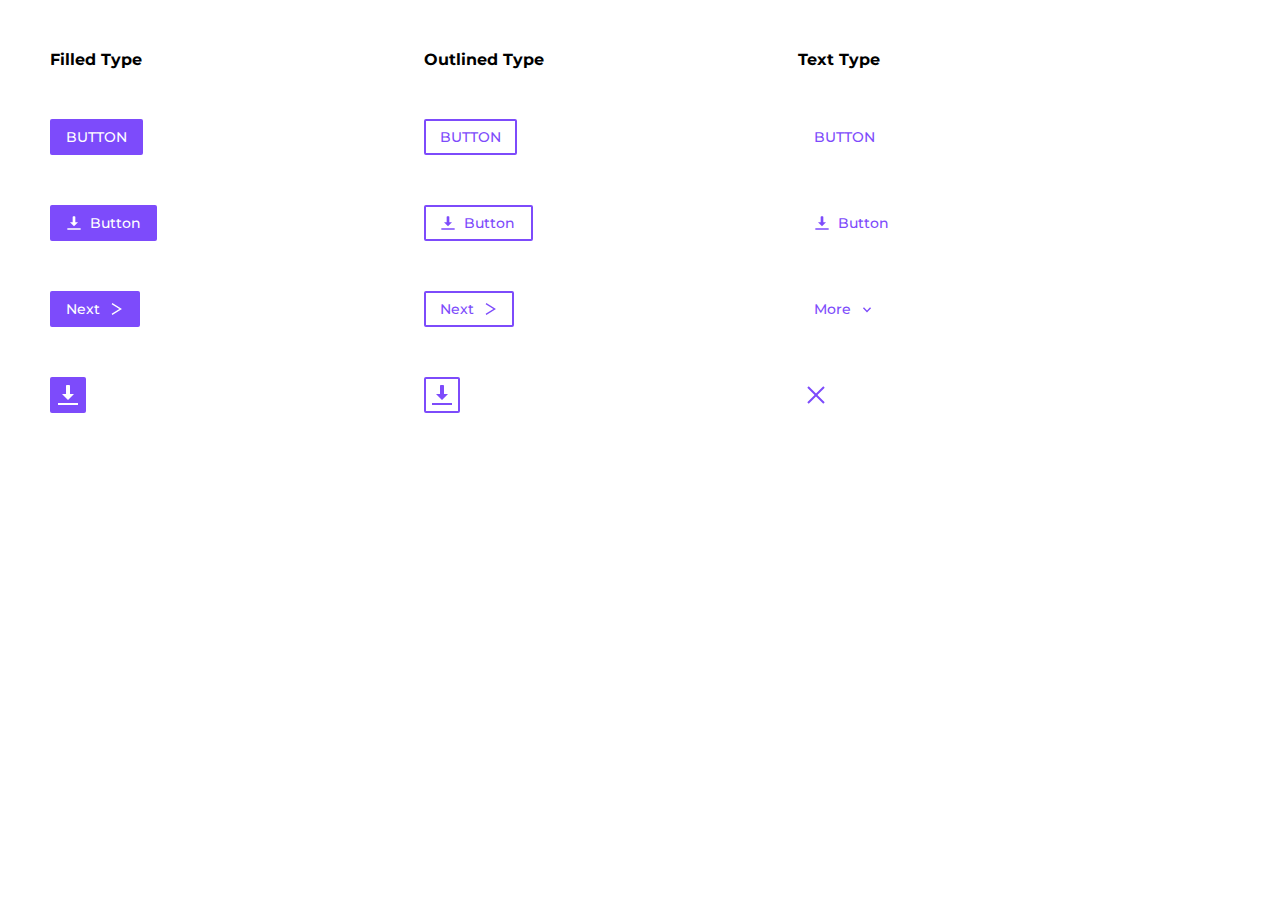
<file: actionButtons/index.html>
<!DOCTYPE html>
<html>
<head>
    <meta charset="utf-8">
    <meta http-equiv="X-UA-Compatible" content="IE=edge">
    <title>Buttons</title>
    <meta name="viewport" content="width=device-width, initial-scale=1">
    <link rel="stylesheet" type="text/css" media="screen" href="style.css">
    <!-- <script src="main.js"></script> -->
</head>
<body>

    <div class="col">
        <h4>Filled Type</h4>
        <div class="button filled text-only">
            <div class="label">BUTTON</div>
        </div>

        <div class="button filled icontext">
            <div class="icon">
                <svg xmlns="http://www.w3.org/2000/svg" x="0px" y="0px"
                    width="16" height="16"
                    viewBox="0 0 24 24"
                    style=" fill:#ffffff;">    
                    <path d="M 11 2 C 10.448 2 10 2.448 10 3 L 10 11 L 6 11 L 12 17 L 18 11 L 14 11 L 14 3 C 14 2.448 13.552 2 13 2 L 11 2 z M 2 20 L 2 22 L 22 22 L 22 20 L 2 20 z"></path>
                </svg>
            </div>
            <div class="label">Button</div>
        </div>

        <div class="button filled texticon">
            <div class="label">Next</div>
            <div class="icon">
                <svg xmlns="http://www.w3.org/2000/svg" x="0px" y="0px"
                width="16" height="16"
                viewBox="0 0 24 24"
                style=" fill:#ffffff;">    
                <path style="line-height:normal;text-indent:0;text-align:start;text-decoration-line:none;text-decoration-style:solid;text-decoration-color:#000;text-transform:none;block-progression:tb;isolation:auto;mix-blend-mode:normal" d="M 6.5234375 3.1484375 L 5.4765625 4.8515625 L 17.09375 12 L 5.4765625 19.148438 L 6.5234375 20.851562 L 20.908203 12 L 6.5234375 3.1484375 z" font-weight="400" font-family="sans-serif" white-space="normal" overflow="visible"></path>
            </svg>
            </div>
        </div>

        <div class="button filled icon-only">
            <div class="icon">
                <svg xmlns="http://www.w3.org/2000/svg" x="0px" y="0px"
                    width="24" height="24"
                    viewBox="0 0 24 24"
                    style=" fill:#ffffff;">    
                    <path d="M 11 2 C 10.448 2 10 2.448 10 3 L 10 11 L 6 11 L 12 17 L 18 11 L 14 11 L 14 3 C 14 2.448 13.552 2 13 2 L 11 2 z M 2 20 L 2 22 L 22 22 L 22 20 L 2 20 z"></path>
                </svg>
            </div>
        </div>
    </div>

    <div class="col">
        <h4>Outlined Type</h4>
        <div class="button outlined text-only">
            <div class="label">BUTTON</div>
        </div>

        <div class="button outlined icontext">
            <div class="icon">
                <svg xmlns="http://www.w3.org/2000/svg" x="0px" y="0px"
                    width="16" height="16"
                    viewBox="0 0 24 24"
                    style=" fill:#7D4BFB;">    
                    <path d="M 11 2 C 10.448 2 10 2.448 10 3 L 10 11 L 6 11 L 12 17 L 18 11 L 14 11 L 14 3 C 14 2.448 13.552 2 13 2 L 11 2 z M 2 20 L 2 22 L 22 22 L 22 20 L 2 20 z"></path>
                </svg>
            </div>
            <div class="label">Button</div>
        </div>

        <div class="button outlined texticon">
            <div class="label">Next</div>
            <div class="icon">
                <svg xmlns="http://www.w3.org/2000/svg" x="0px" y="0px"
                width="16" height="16"
                viewBox="0 0 24 24"
                style=" fill:#7D4BFB;">    
                <path style="line-height:normal;text-indent:0;text-align:start;text-decoration-line:none;text-decoration-style:solid;text-decoration-color:#000;text-transform:none;block-progression:tb;isolation:auto;mix-blend-mode:normal" d="M 6.5234375 3.1484375 L 5.4765625 4.8515625 L 17.09375 12 L 5.4765625 19.148438 L 6.5234375 20.851562 L 20.908203 12 L 6.5234375 3.1484375 z" font-weight="400" font-family="sans-serif" white-space="normal" overflow="visible"></path>
            </svg>
            </div>
        </div>

        <div class="button outlined icon-only">
            <div class="icon">
                <svg xmlns="http://www.w3.org/2000/svg" x="0px" y="0px"
                    width="24" height="24"
                    viewBox="0 0 24 24"
                    style=" fill:#7D4BFB;">    
                    <path d="M 11 2 C 10.448 2 10 2.448 10 3 L 10 11 L 6 11 L 12 17 L 18 11 L 14 11 L 14 3 C 14 2.448 13.552 2 13 2 L 11 2 z M 2 20 L 2 22 L 22 22 L 22 20 L 2 20 z"></path>
                </svg>
            </div>
        </div>

    </div>

    <div class="col">
        <h4>Text Type</h4>
        <div class="button text text-only">
            <div class="label">BUTTON</div>
        </div>

        <div class="button text icontext">
            <div class="icon">
                <svg xmlns="http://www.w3.org/2000/svg" x="0px" y="0px"
                    width="16" height="16"
                    viewBox="0 0 24 24"
                    style=" fill:#7D4BFB;">    
                    <path d="M 11 2 C 10.448 2 10 2.448 10 3 L 10 11 L 6 11 L 12 17 L 18 11 L 14 11 L 14 3 C 14 2.448 13.552 2 13 2 L 11 2 z M 2 20 L 2 22 L 22 22 L 22 20 L 2 20 z"></path>
                </svg>
            </div>
            <div class="label">Button</div>
        </div>

        <div class="button text texticon">
            <div class="label">More</div>
            <div class="icon">
                <svg xmlns="http://www.w3.org/2000/svg" x="0px" y="0px"
                    width="16" height="16"
                    viewBox="0 0 24 24"
                    style=" fill:#7D4BFB;">    
                    <path d="M 7.4296875 9.5 L 5.9296875 11 L 12 17.070312 L 18.070312 11 L 16.570312 9.5 L 12 14.070312 L 7.4296875 9.5 z"></path>
                </svg>
            </div>
        </div>

        <div class="button text icon-only">
            <div class="icon">
                <svg xmlns="http://www.w3.org/2000/svg" x="0px" y="0px"
                    width="24" height="24"
                    viewBox="0 0 24 24"
                    style=" fill:#7D4BFB;">    
                    <path style="line-height:normal;text-indent:0;text-align:start;text-decoration-line:none;text-decoration-style:solid;text-decoration-color:#000;text-transform:none;block-progression:tb;isolation:auto;mix-blend-mode:normal" d="M 4.7070312 3.2929688 L 3.2929688 4.7070312 L 10.585938 12 L 3.2929688 19.292969 L 4.7070312 20.707031 L 12 13.414062 L 19.292969 20.707031 L 20.707031 19.292969 L 13.414062 12 L 20.707031 4.7070312 L 19.292969 3.2929688 L 12 10.585938 L 4.7070312 3.2929688 z" font-weight="400" font-family="sans-serif" white-space="normal" overflow="visible"></path>
                </svg>
            </div>
        </div>

    </div>

</body>
</html>
</file>
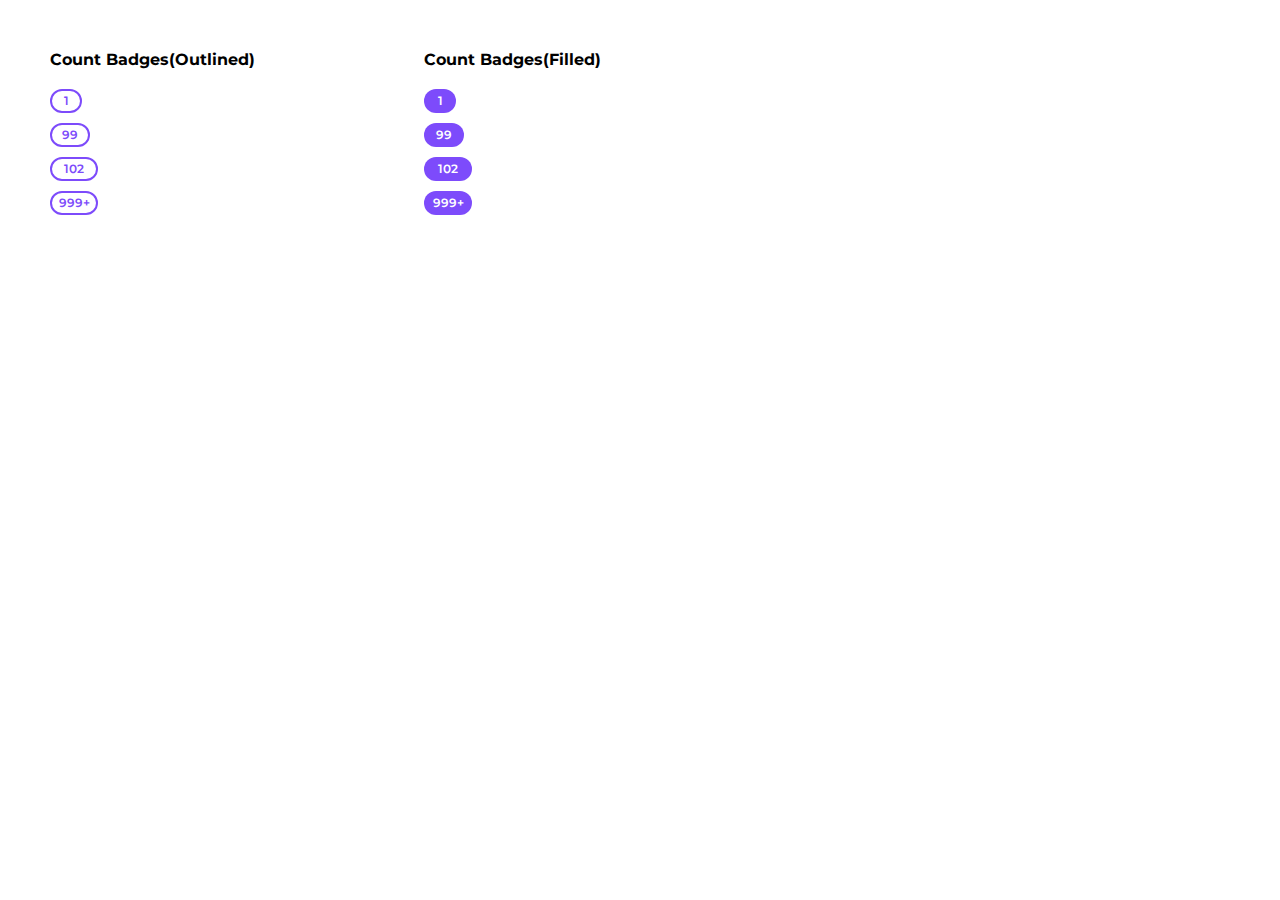
<file: badges/index.html>
<!DOCTYPE html>
<html>
<head>
    <meta charset="utf-8">
    <meta http-equiv="X-UA-Compatible" content="IE=edge">
    <title>Pills</title>
    <meta name="viewport" content="width=device-width, initial-scale=1">
    <link rel="stylesheet" type="text/css" media="screen" href="style.css">
    <!-- <script src="main.js"></script> -->
</head>
<body>

    <div class="col">
        <h4>Count Badges(Outlined)</h4>

        <div class="badge_container outlined">
            <div class="label digit1">1</div>
        </div>
<!-- 
        <div class="badge_container filled compare">
            <div class="label digit1">1</div>
        </div> -->

        <div class="badge_container outlined">
            <div class="label digit2">99</div>
        </div>

        <div class="badge_container outlined">
            <div class="label digit3">102</div>
        </div>

        <div class="badge_container outlined">
            <div class="label digit3">999+</div>
        </div>
       
    </div>

    <div class="col">
        <h4>Count Badges(Filled)</h4>

        <div class="badge_container filled">
            <div class="label digit1">1</div>
        </div>

        <div class="badge_container filled">
            <div class="label digit2">99</div>
        </div>

        <div class="badge_container filled">
            <div class="label digit3">102</div>
        </div>

        <div class="badge_container filled">
            <div class="label digit3">999+</div>
        </div>
       
    </div>

    

</body>
</html>
</file>
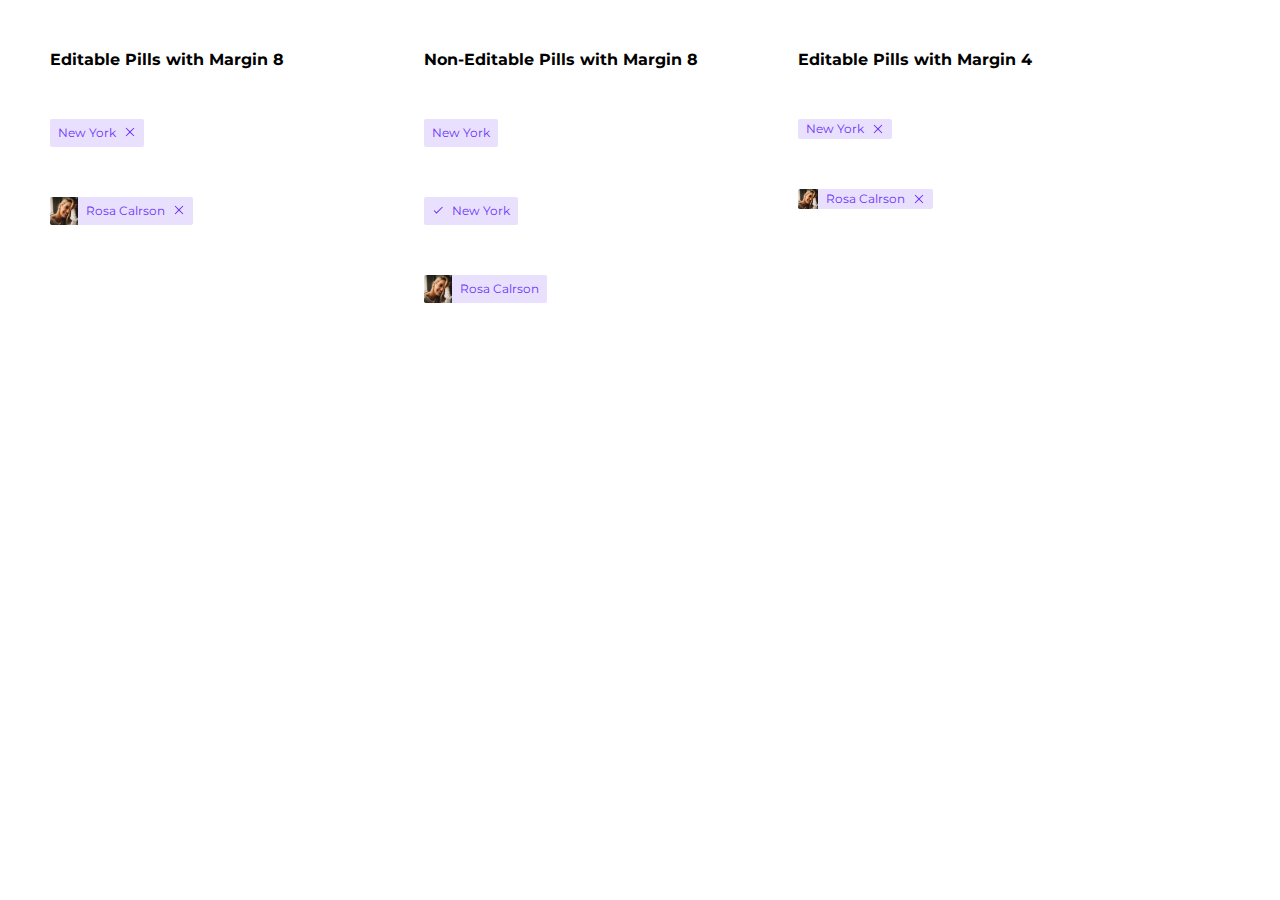
<file: pills/index.html>
<!DOCTYPE html>
<html>
<head>
    <meta charset="utf-8">
    <meta http-equiv="X-UA-Compatible" content="IE=edge">
    <title>Pills</title>
    <meta name="viewport" content="width=device-width, initial-scale=1">
    <link rel="stylesheet" type="text/css" media="screen" href="style.css">
    <!-- <script src="main.js"></script> -->
</head>
<body>

    <div class="col">
        <h4>Editable Pills with Margin 8</h4>
        <div class="pill_margin8">
            <div class="label">New York</div>
            <div class="icon">
                <svg xmlns="http://www.w3.org/2000/svg" x="0px" y="0px"
                    width="12" height="12"
                    viewBox="0 0 24 24"
                    style=" fill:#6B32FA;">    
                    <path style="line-height:normal;text-indent:0;text-align:start;text-decoration-line:none;text-decoration-style:solid;text-decoration-color:#000;text-transform:none;block-progression:tb;isolation:auto;mix-blend-mode:normal" d="M 4.7070312 3.2929688 L 3.2929688 4.7070312 L 10.585938 12 L 3.2929688 19.292969 L 4.7070312 20.707031 L 12 13.414062 L 19.292969 20.707031 L 20.707031 19.292969 L 13.414062 12 L 20.707031 4.7070312 L 19.292969 3.2929688 L 12 10.585938 L 4.7070312 3.2929688 z" font-weight="400" font-family="sans-serif" white-space="normal" overflow="visible"></path>
                </svg>
            </div>
        </div>
        <div class="pill_margin8">
            <div class="thumbnail"></div>
            <div class="label-container">
                <div class="label">Rosa Calrson</div>
                <div class="icon">
                    <svg xmlns="http://www.w3.org/2000/svg" x="0px" y="0px"
                        width="12" height="12"
                        viewBox="0 0 24 24"
                        style=" fill:#6B32FA;">    
                        <path style="line-height:normal;text-indent:0;text-align:start;text-decoration-line:none;text-decoration-style:solid;text-decoration-color:#000;text-transform:none;block-progression:tb;isolation:auto;mix-blend-mode:normal" d="M 4.7070312 3.2929688 L 3.2929688 4.7070312 L 10.585938 12 L 3.2929688 19.292969 L 4.7070312 20.707031 L 12 13.414062 L 19.292969 20.707031 L 20.707031 19.292969 L 13.414062 12 L 20.707031 4.7070312 L 19.292969 3.2929688 L 12 10.585938 L 4.7070312 3.2929688 z" font-weight="400" font-family="sans-serif" white-space="normal" overflow="visible"></path>
                    </svg>
                </div>
            </div>
        </div>
    </div>

    <div class="col">
        <h4>Non-Editable Pills with Margin 8</h4>

        <div class="pill_margin8 nonedit">
            <div class="label">New York</div>
        </div>
        
        <div class="pill_margin8 nonedit">
            <div class="icon">
                    <svg xmlns="http://www.w3.org/2000/svg" x="0px" y="0px"
                        width="12" height="12"
                        viewBox="0 0 24 24"
                        style=" fill:#6B32FA;">    
                        <path style="line-height:normal;text-indent:0;text-align:start;text-decoration-line:none;text-decoration-style:solid;text-decoration-color:#000;text-transform:none;block-progression:tb;isolation:auto;mix-blend-mode:normal" d="M 20.292969 5.2929688 L 9 16.585938 L 4.7070312 12.292969 L 3.2929688 13.707031 L 9 19.414062 L 21.707031 6.7070312 L 20.292969 5.2929688 z" font-weight="400" font-family="sans-serif" white-space="normal" overflow="visible"></path>
                    </svg>
            </div>
            <div class="label">New York</div>
        </div>

        <div class="pill_margin8 nonedit">
            <div class="thumbnail"></div>
            <div class="label-container">
                <div class="label">Rosa Calrson</div>
            </div>
        </div>

    </div>

    <div class="col">
        <h4>Editable Pills with Margin 4</h4>

        <div class="pill_margin4">
            <div class="label">New York</div>
            <div class="icon">
                <svg xmlns="http://www.w3.org/2000/svg" x="0px" y="0px"
                    width="12" height="12"
                    viewBox="0 0 24 24"
                    style=" fill:#6B32FA;">    
                    <path style="line-height:normal;text-indent:0;text-align:start;text-decoration-line:none;text-decoration-style:solid;text-decoration-color:#000;text-transform:none;block-progression:tb;isolation:auto;mix-blend-mode:normal" d="M 4.7070312 3.2929688 L 3.2929688 4.7070312 L 10.585938 12 L 3.2929688 19.292969 L 4.7070312 20.707031 L 12 13.414062 L 19.292969 20.707031 L 20.707031 19.292969 L 13.414062 12 L 20.707031 4.7070312 L 19.292969 3.2929688 L 12 10.585938 L 4.7070312 3.2929688 z" font-weight="400" font-family="sans-serif" white-space="normal" overflow="visible"></path>
                </svg>
            </div>
        </div>
        
        <div class="pill_margin4">
            <div class="thumbnail"></div>
            <div class="label-container">
                <div class="label">Rosa Calrson</div>
                <div class="icon">
                    <svg xmlns="http://www.w3.org/2000/svg" x="0px" y="0px"
                        width="12" height="12"
                        viewBox="0 0 24 24"
                        style=" fill:#6B32FA;">    
                        <path style="line-height:normal;text-indent:0;text-align:start;text-decoration-line:none;text-decoration-style:solid;text-decoration-color:#000;text-transform:none;block-progression:tb;isolation:auto;mix-blend-mode:normal" d="M 4.7070312 3.2929688 L 3.2929688 4.7070312 L 10.585938 12 L 3.2929688 19.292969 L 4.7070312 20.707031 L 12 13.414062 L 19.292969 20.707031 L 20.707031 19.292969 L 13.414062 12 L 20.707031 4.7070312 L 19.292969 3.2929688 L 12 10.585938 L 4.7070312 3.2929688 z" font-weight="400" font-family="sans-serif" white-space="normal" overflow="visible"></path>
                    </svg>
                </div>
            </div>
        </div>
        
    </div>

</body>
</html>
</file>
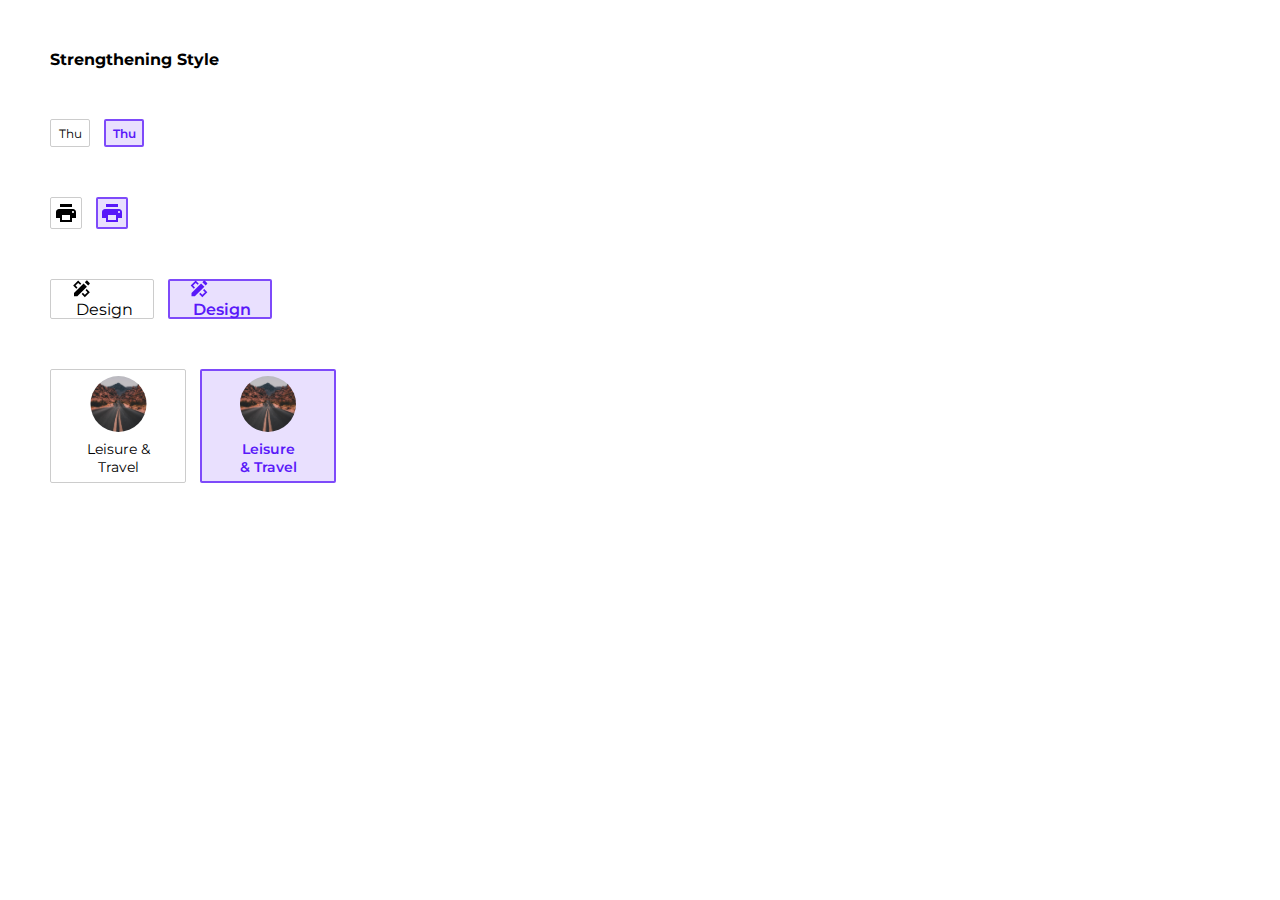
<file: toggleButtons/index.html>
<!DOCTYPE html>
<html>
<head>
    <meta charset="utf-8">
    <meta http-equiv="X-UA-Compatible" content="IE=edge">
    <title>Toggle Buttons</title>
    <meta name="viewport" content="width=device-width, initial-scale=1">
    <link rel="stylesheet" type="text/css" media="screen" href="style.css">
    <!-- <script src="main.js"></script> -->
</head>
<body>

    <div class="col">
        <h4>Strengthening Style</h4>

        <!-- Text-Only -->
        <div class="row">
            <div class="tgl-btn strengthen text-only off">
                <div class="container">
                    <div class="label">Thu</div>
                </div>
            </div>
            <div class="tgl-btn strengthen text-only on">
                <div class="container">
                        <div class="label">Thu</div>
                </div>
            </div>
        </div>

        <!-- Icon-Only -->
        <div class="row">
            <div class="tgl-btn strengthen icon-only off">
                <div class="container">
                    <div class="icon">
                        <svg xmlns="http://www.w3.org/2000/svg" x="0px" y="0px"
                            width="24" height="24"
                            viewBox="0 0 24 24"
                            style=" fill:#000000;">    
                            <path d="M 6 3 L 6 6 L 18 6 L 18 3 L 6 3 z M 5 8 C 3.35 8 2 9.35 2 11 L 2 17 L 6 17 L 6 21 L 18 21 L 18 17 L 22 17 L 22 11 C 22 9.35 20.65 8 19 8 L 5 8 z M 19 10 C 19.6 10 20 10.4 20 11 C 20 11.6 19.6 12 19 12 C 18.4 12 18 11.6 18 11 C 18 10.4 18.4 10 19 10 z M 8 14 L 16 14 L 16 19 L 8 19 L 8 14 z"></path>
                        </svg>
                    </div>
                </div>
            </div>
            <div class="tgl-btn strengthen icon-only on">
                <div class="container">
                    <div class="icon">
                        <svg xmlns="http://www.w3.org/2000/svg" x="0px" y="0px"
                            width="24" height="24"
                            viewBox="0 0 24 24"
                            style=" fill:#5919F9;">    
                            <path d="M 6 3 L 6 6 L 18 6 L 18 3 L 6 3 z M 5 8 C 3.35 8 2 9.35 2 11 L 2 17 L 6 17 L 6 21 L 18 21 L 18 17 L 22 17 L 22 11 C 22 9.35 20.65 8 19 8 L 5 8 z M 19 10 C 19.6 10 20 10.4 20 11 C 20 11.6 19.6 12 19 12 C 18.4 12 18 11.6 18 11 C 18 10.4 18.4 10 19 10 z M 8 14 L 16 14 L 16 19 L 8 19 L 8 14 z"></path>
                        </svg>
                    </div>
                </div>
            </div>
        </div>

        <!-- Icon + Text -->
        <div class="row">
            <div class="tgl-btn strengthen icontext off">
                <div class="container">
                    <div class="icon">
                        <svg xmlns="http://www.w3.org/2000/svg" x="0px" y="0px"
                            width="20" height="20"
                            viewBox="0 0 24 24"
                            style=" fill:#000000;">    
                            <path d="M 8 2 L 2 8 L 5.7636719 11.763672 L 7.1777344 10.347656 L 4.828125 8 L 8 4.828125 L 10.349609 7.1777344 L 11.763672 5.7636719 L 8 2 z M 18.414062 2 C 18.158188 2 17.902031 2.0974687 17.707031 2.2929688 L 16 4 L 20 8 L 21.707031 6.2929688 C 22.098031 5.9019687 22.098031 5.2689063 21.707031 4.8789062 L 19.121094 2.2929688 C 18.925594 2.0974687 18.669937 2 18.414062 2 z M 14.5 5.5 L 3 17 L 3 21 L 7 21 L 18.5 9.5 L 14.5 5.5 z M 18.236328 12.236328 L 16.822266 13.650391 L 19.171875 16 L 16 19.171875 L 13.652344 16.822266 L 12.236328 18.236328 L 16 22 L 22 16 L 18.236328 12.236328 z"></path>
                        </svg>
                    </div>
                    <div class="label">Design</div>
                </div>
            </div>
            <div class="tgl-btn strengthen icontext on">
                <div class="container">
                    <div class="icon">
                        <svg xmlns="http://www.w3.org/2000/svg" x="0px" y="0px"
                            width="20" height="20"
                            viewBox="0 0 24 24"
                            style=" fill:#5919F9;">    
                            <path d="M 8 2 L 2 8 L 5.7636719 11.763672 L 7.1777344 10.347656 L 4.828125 8 L 8 4.828125 L 10.349609 7.1777344 L 11.763672 5.7636719 L 8 2 z M 18.414062 2 C 18.158188 2 17.902031 2.0974687 17.707031 2.2929688 L 16 4 L 20 8 L 21.707031 6.2929688 C 22.098031 5.9019687 22.098031 5.2689063 21.707031 4.8789062 L 19.121094 2.2929688 C 18.925594 2.0974687 18.669937 2 18.414062 2 z M 14.5 5.5 L 3 17 L 3 21 L 7 21 L 18.5 9.5 L 14.5 5.5 z M 18.236328 12.236328 L 16.822266 13.650391 L 19.171875 16 L 16 19.171875 L 13.652344 16.822266 L 12.236328 18.236328 L 16 22 L 22 16 L 18.236328 12.236328 z"></path>
                        </svg>
                    </div>
                    <div class="label">Design</div>
                </div>
            </div>
        </div>

        <!-- Image + Text -->
        <div class="row">
            <div class="tgl-btn strengthen imagetext off">
                <div class="container">
                    <div class="image">

                    </div>
                    <div class="label">Leisure & Travel</div>
                </div>
            </div>
            <div class="tgl-btn strengthen imagetext on">
                <div class="container">
                    <div class="image">

                    </div>
                    <div class="label">Leisure & Travel</div>
                </div>
            </div>
        </div>

    </div>    

</body>
</html>
</file>
<file: actionButtons/style.css>
@import url('https://fonts.googleapis.com/css?family=Montserrat:500');

* {
    margin: 0;
    padding: 0;
    font-family: 'Montserrat', sans-serif;
}

.col {
    margin-left: 50px;
    padding-top: 50px;
    width: 25%;
    display: inline-block;
    vertical-align: top;
}

.button {
    margin-top: 50px;
    width: fit-content;
    height: 36px;
    box-sizing: border-box;
}

.button.filled {
    background-color: #7D4BFB;
    border: none;
    border-radius: 2px;
    box-shadow: none;
}

/* .button.filled:hover {
    box-shadow: 0 4px 16px 0 rgba(125,75,251,0.40);
    cursor: pointer;
} */

.button.outlined {
    background-color: transparent;
    border: 2px solid #7D4BFB;
    border-radius: 2px;
}

.button.text {
    border: none;
    background-color: transparent;
}

.label {
    display: inline-block;
    vertical-align: middle;
    font-weight: 500;
    font-size: 14px;
}

.filled .label {
    line-height: 36px;
    color: white;
}

.outlined .label {
    line-height: 32px;
    color: #7D4BFB;
}

.text .label {
    color: #7D4BFB;
    line-height: 36px;
}

.filled.text-only .label, .text.text-only .label {
    margin: 0px 16px 0px 16px;
}

.outlined.text-only .label {
    margin: 0px 14px 0px 14px
}

.icon {
    display: inline-block;
    vertical-align: middle;
}

/* when the icon size is smaller than 24px, 
  the inline svg isn't middle alinged in the viewbox 
  and therefore, an extra top padding is needed. 
  There could be a better solution though.
*/

.icontext .icon, .texticon .icon {
    margin-top: 4px;
}

.icontext .icon {
    margin-left: 16px;
}

.outlined.icontext .icon {
    margin-left: 14px;
}

.icontext .label {
    margin: 0px 16px 0px 4px;
}

.texticon .icon {
    margin-right: 16px;
}

.outlined.texticon .icon {
    margin-right: 14px;
}

.texticon .label {
    margin: 0px 4px 0px 16px;
}

.outlined.texticon .label {
    margin: 0px 4px 0px 14px;
}

.icon-only .icon {
    margin: 6px;
}

.outlined.icon-only .icon {
   margin: 4px;
}
</file>
<file: badges/style.css>
@import url('https://fonts.googleapis.com/css?family=Montserrat:600');

* {
    margin: 0;
    padding: 0;
    font-family: 'Montserrat', sans-serif;
}

.col {
    margin-left: 50px;
    padding-top: 50px;
    width: 25%;
    display: inline-block;
    vertical-align: top;
}

h4 {
    margin-bottom: 20px;
}

.compare {
    display: inline-block;
}

.badge_container {
    margin-top: 10px;
    width: fit-content;
    border-radius: 12px;
}

.badge_container.outlined {
    border: 2px solid #7D4BFB; 
    /* box-shadow:inset 0px 0px 0px 2px #7D4BFB; */
    height: 20px;
}

.badge_container.filled {
    border: none;
    background-color: #7D4BFB;
    height: 24px;
}

.label {
    font-size: 12px;
    font-weight: 600;
    line-height: 20px;

    text-align: center;
    vertical-align: middle;
    /* background-color: yellow; */
}

.badge_container.outlined .label {
    margin: 0px 6px 0px 6px;
    color: #7D4BFB;
}

.badge_container.filled .label {
    margin: 0px 8px 0px 8px;
    line-height: 24px;
    color: white;
}

.label.digit1 {
    width: 16px;
}

.label.digit2 {
    width: 24px;
}

.label.digit3 {
    width: 32px;
}
</file>
<file: pills/style.css>
@import url('https://fonts.googleapis.com/css?family=Montserrat');

* {
    margin: 0;
    padding: 0;
    font-family: 'Montserrat', sans-serif;
}

.col {
    margin-left: 50px;
    padding-top: 50px;
    width: 25%;
    display: inline-block;
    vertical-align: top;
}

.pill_margin8 {
    margin-top: 50px;
    background-color: #E9E0FE;
    width: fit-content;
    height: 28px;

    border-radius: 2px;
}

.pill_margin4 {
    margin-top: 50px;
    background-color: #E9E0FE;
    width: fit-content;
    height: 20px;

    border-radius: 2px;
}

.label {
    display: inline-block;
    font-weight: 400; 
    color: #6B32FA;
}

.pill_margin8 .label {
    font-size: 12px;
    line-height: 28px;
    margin: 0 4px 0 8px;
}

.pill_margin8.nonedit .label {
    margin-right: 8px;
}

.pill_margin8.nonedit .icon + .label {
    margin-left: 4px;
    /* margin-right: 8px; */
}

.pill_margin4 .label {
    font-size: 12px;
    line-height: 20px;
    vertical-align: text-top;
    margin: 0 4px 0 8px;
}

.icon {
    display: inline-block;
    vertical-align: middle;
    cursor: pointer;

    margin-right: 8px;
}

.pill_margin8.nonedit .icon {
    margin-left: 8px;
    margin-right: 0px;
}

.thumbnail {
    float: left;
    background-color: grey;
    border-radius: 2px 0 0 2px;
    background-image: url("rosa.png");
    background-size: cover;
}

.pill_margin8 .thumbnail {
    width: 28px;
    height: 28px;
}

.pill_margin4 .thumbnail {
    width: 20px;
    height: 20px;
}

.label-container {
    float: right;
}
</file>
<file: toggleButtons/style.css>
@import url('https://fonts.googleapis.com/css?family=Montserrat:400');
@import url('https://fonts.googleapis.com/css?family=Montserrat:600');

* {
    margin: 0;
    padding: 0;
    font-family: 'Montserrat', sans-serif;
}

.col {
    margin-left: 50px;
    padding-top: 50px;
    width: 25%;
    display: inline-block;
    vertical-align: top;
}

.row {
    margin-top: 50px;
    width: 100%;
}

/* common */
.tgl-btn {
    display: inline-block;
    position: relative;
    box-sizing: border-box;
    vertical-align: middle;

    cursor: pointer;
}

.tgl-btn:first-child {
    margin-right: 10px;
}

.container {
    width: fit-content;
    height: fit-content;

    position: absolute;
    left: 50%;
    top: 50%;
    transform: translate(-50%, -50%);
}

.label {
    text-align: center;
    vertical-align: middle;
}


/* strengthening style */

/* common */
.tgl-btn.strengthen.off {
    background: #FFFFFF;
    border: 1px solid #CCCCCC;
    border-radius: 2px;
}

.tgl-btn.strengthen.on {
    background: #E9E0FE;
    border: 2px solid #7E4AFA;
    border-radius: 2px;
}

.tgl-btn.strengthen.off .label {
    font-weight: 400;
}

.tgl-btn.strengthen.on .label {
    color: #5919F9;
    font-weight: 600;
}

/* text only */
.tgl-btn.strengthen.text-only {
    width: 40px;
    height: 28px;
}

.tgl-btn.strengthen.text-only .label {
    width: 100%;
    font-size: 12px;
}

/* icon only */
.tgl-btn.strengthen.icon-only {
    width: 32px;
    height: 32px;
}

.tgl-btn.strengthen.icon-only .icon {
    display: block;
    width: 24px;
    height: 24px;
}


/* icon + text */

.tgl-btn.strengthen.icontext {
    width: 104px;
    height: 40px;
}

.tgl-btn.strengthen.icontext .icon {
    display: inline-block;
    width: 20px;
    height: 20px;
    vertical-align: top;
}

.tgl-btn.strengthen.icontext .label {
    display: inline-block;
    font-size: 16px;
    margin-left: 4px;
}

/* image text */
.tgl-btn.strengthen.imagetext {
    width: 136px;
    height: 114px;
}

.tgl-btn.strengthen.imagetext .image {
    width: 56px;
    height: 56px;
    margin: auto;
    border-radius: 50%;
    background-image: url("trip.png");
    background-size: cover;
}

.tgl-btn.strengthen.imagetext .label {
    font-size: 14px;
    margin-top: 8px;
}
</file>
